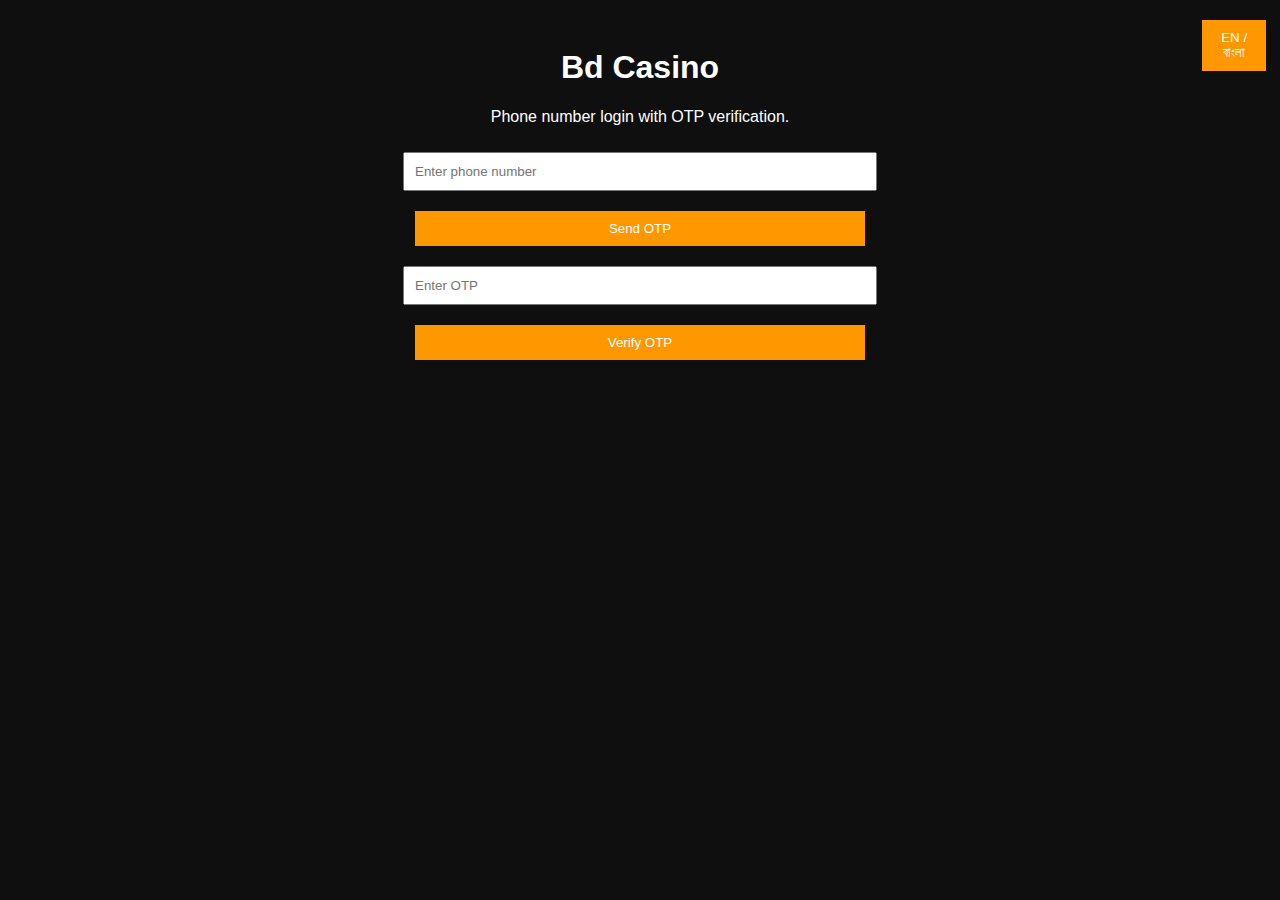
<file: index.html>
<!DOCTYPE html>
<html lang="en">
<head>
    <meta charset="UTF-8">
    <title>Bd Casino</title>
    <link rel="stylesheet" href="styles.css">
</head>
<body>
    <div class="language-toggle">
        <button onclick="toggleLanguage()">EN / বাংলা</button>
    </div>
    <div class="container">
        <h1 id="title">Bd Casino</h1>
        <p id="description">Phone number login with OTP verification.</p>
        <input type="text" id="phone" placeholder="Enter phone number">
        <button onclick="sendOTP()">Send OTP</button>
        <input type="text" id="otp" placeholder="Enter OTP">
        <button onclick="verifyOTP()">Verify OTP</button>

        <div id="wallet-section" style="display:none;">
            <h2>Wallet Balance: <span id="balance">0</span> Coins</h2>
            <h3>Deposit</h3>
            <select id="payment-method">
                <option value="bkash">Bkash</option>
                <option value="nagad">Nagad</option>
                <option value="rocket">Rocket</option>
                <option value="upay">Upay</option>
            </select>
            <input type="text" id="trxid" placeholder="Transaction ID">
            <input type="number" id="deposit-amount" placeholder="Amount (Min 400)">
            <button onclick="submitDeposit()">Submit Deposit</button>

            <h3>Withdraw</h3>
            <input type="number" id="withdraw-amount" placeholder="Amount (Min 200)">
            <input type="text" id="withdraw-trxid" placeholder="Mobile number for withdraw">
            <button onclick="submitWithdraw()">Submit Withdraw</button>

            <h3>Transaction History</h3>
            <ul id="history-list"></ul>
        </div>
    </div>
    <script src="app.js"></script>
</body>
</html>
</file>
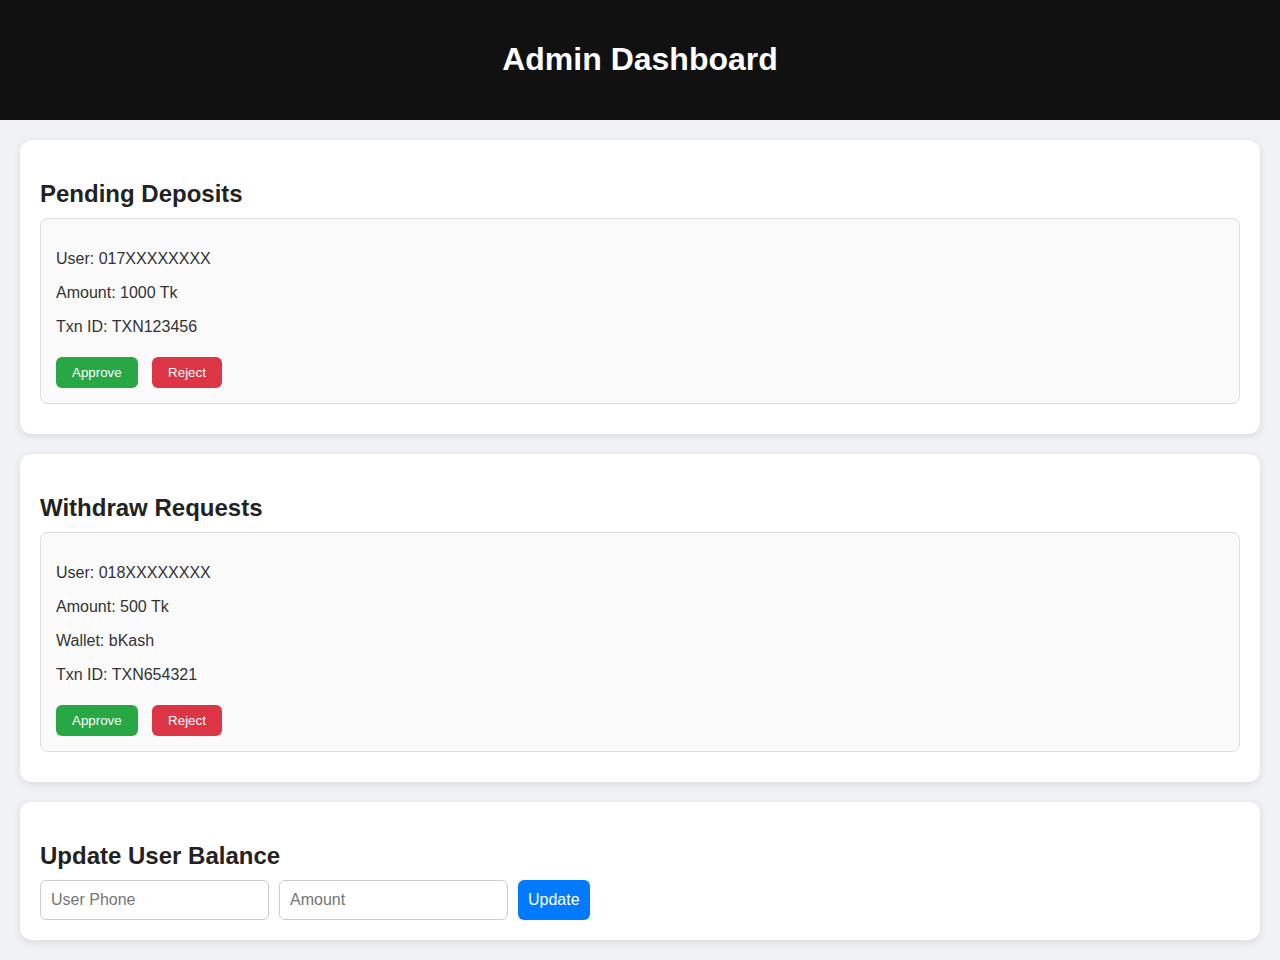
<file: admin_dashboard.html>
<!DOCTYPE html>
<html lang="en">
<head>
  <meta charset="UTF-8">
  <meta name="viewport" content="width=device-width, initial-scale=1.0">
  <title>Admin Dashboard</title>
  <link rel="stylesheet" href="admin.css">
</head>
<body>
  <div class="admin-header">
    <h1>Admin Dashboard</h1>
  </div>

  <div class="admin-section">
    <h2>Pending Deposits</h2>
    <div class="request-card">
      <p>User: 017XXXXXXXX</p>
      <p>Amount: 1000 Tk</p>
      <p>Txn ID: TXN123456</p>
      <button class="approve-btn">Approve</button>
      <button class="reject-btn">Reject</button>
    </div>
  </div>

  <div class="admin-section">
    <h2>Withdraw Requests</h2>
    <div class="request-card">
      <p>User: 018XXXXXXXX</p>
      <p>Amount: 500 Tk</p>
      <p>Wallet: bKash</p>
      <p>Txn ID: TXN654321</p>
      <button class="approve-btn">Approve</button>
      <button class="reject-btn">Reject</button>
    </div>
  </div>

  <div class="admin-section">
    <h2>Update User Balance</h2>
    <form id="balance-form">
      <input type="text" placeholder="User Phone">
      <input type="number" placeholder="Amount">
      <button type="submit">Update</button>
    </form>
  </div>
</body>
</html>
</file>
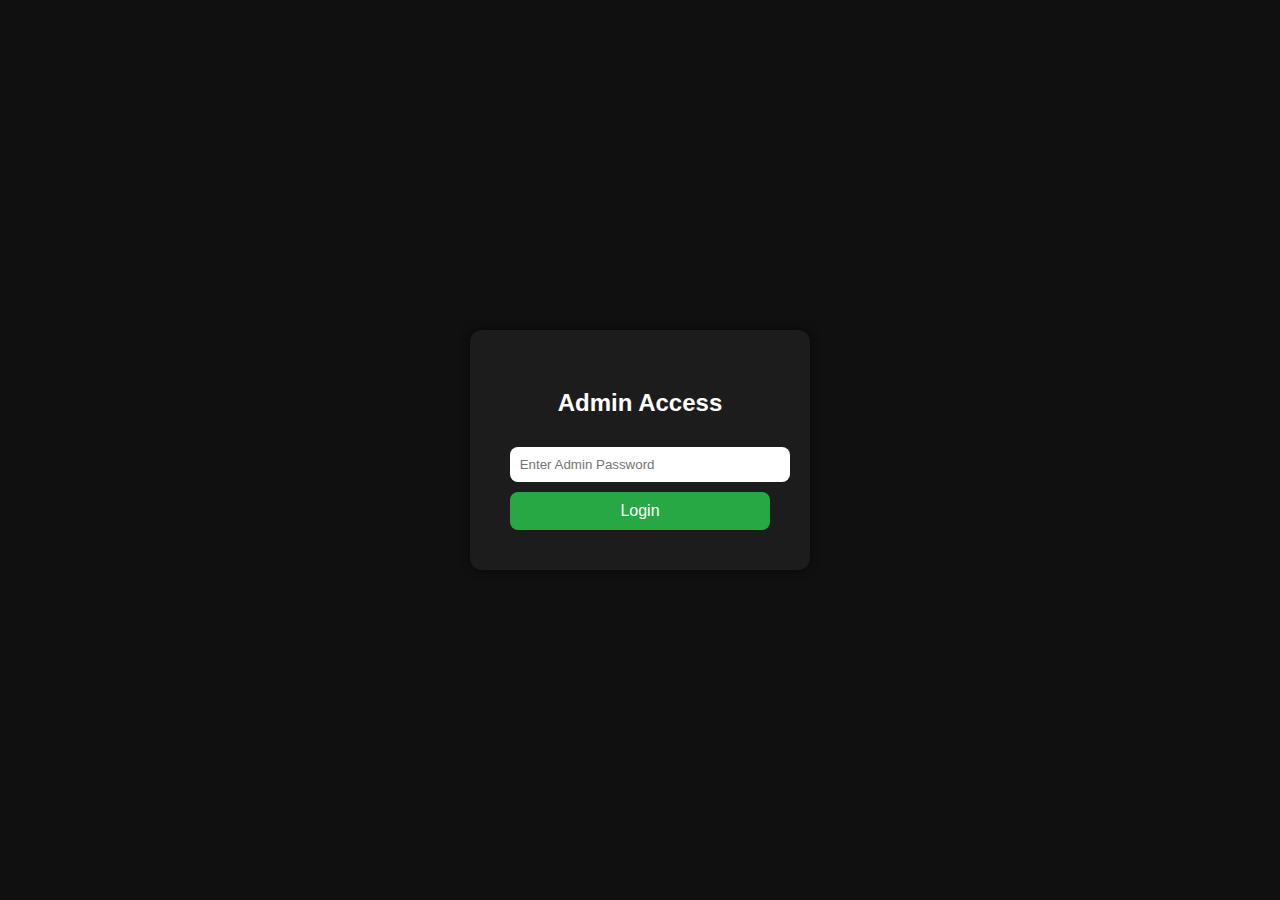
<file: admin_login.html>
<!DOCTYPE html>
<html lang="en">
<head>
  <meta charset="UTF-8">
  <meta name="viewport" content="width=device-width, initial-scale=1.0">
  <title>Admin Login</title>
  <style>
    body {
      background: #101010;
      color: #fff;
      font-family: Arial, sans-serif;
      display: flex;
      align-items: center;
      justify-content: center;
      height: 100vh;
      margin: 0;
    }
    .login-box {
      background: #1c1c1c;
      padding: 40px;
      border-radius: 12px;
      box-shadow: 0 0 10px rgba(0,0,0,0.6);
    }
    .login-box h2 {
      text-align: center;
      margin-bottom: 20px;
    }
    .login-box input[type="password"] {
      width: 100%;
      padding: 10px;
      margin: 10px 0;
      border: none;
      border-radius: 8px;
    }
    .login-box button {
      width: 100%;
      padding: 10px;
      background: #28a745;
      color: #fff;
      border: none;
      border-radius: 8px;
      cursor: pointer;
      font-size: 16px;
    }
    .error-msg {
      color: red;
      text-align: center;
      display: none;
    }
  </style>
</head>
<body>
  <div class="login-box">
    <h2>Admin Access</h2>
    <input type="password" id="adminPass" placeholder="Enter Admin Password">
    <button onclick="loginAdmin()">Login</button>
    <p id="error" class="error-msg">Incorrect password!</p>
  </div>

  <script>
    function loginAdmin() {
      const pass = document.getElementById("adminPass").value;
      const correct = "yourSecretPass2025";
      if(pass === correct) {
        window.location.href = "admin_dashboard.html";
      } else {
        document.getElementById("error").style.display = "block";
      }
    }
  </script>
</body>
</html>
</file>
<file: styles.css>
body {
    font-family: Arial, sans-serif;
    background: #0f0f0f;
    color: white;
    padding: 20px;
    text-align: center;
}
.container {
    max-width: 500px;
    margin: auto;
}
input, select, button {
    margin: 10px 0;
    padding: 10px;
    width: 90%;
}
.language-toggle {
    position: absolute;
    top: 10px;
    right: 10px;
}
button {
    background: #ff9800;
    border: none;
    color: white;
    cursor: pointer;
}
button:hover {
    background: #e68900;
}
</file>
<file: admin.css>
body {
  font-family: Arial, sans-serif;
  margin: 0;
  background-color: #f0f2f5;
  color: #333;
}
.admin-header {
  background-color: #111;
  color: #fff;
  padding: 20px;
  text-align: center;
}
.admin-section {
  background: #fff;
  margin: 20px;
  padding: 20px;
  border-radius: 12px;
  box-shadow: 0 2px 8px rgba(0,0,0,0.1);
}
.admin-section h2 {
  margin-bottom: 10px;
  color: #222;
}
.request-card {
  padding: 15px;
  margin-bottom: 10px;
  border: 1px solid #ddd;
  border-radius: 8px;
  background: #fafafa;
}
.approve-btn, .reject-btn {
  margin: 5px 10px 0 0;
  padding: 8px 16px;
  border: none;
  border-radius: 6px;
  cursor: pointer;
  color: #fff;
}
.approve-btn {
  background-color: #28a745;
}
.reject-btn {
  background-color: #dc3545;
}
#balance-form {
  display: flex;
  gap: 10px;
  flex-wrap: wrap;
}
#balance-form input, #balance-form button {
  padding: 10px;
  font-size: 16px;
  border-radius: 6px;
  border: 1px solid #ccc;
}
#balance-form button {
  background-color: #007bff;
  color: white;
  border: none;
  cursor: pointer;
}
#balance-form button:hover {
  background-color: #0056b3;
}
</file>
